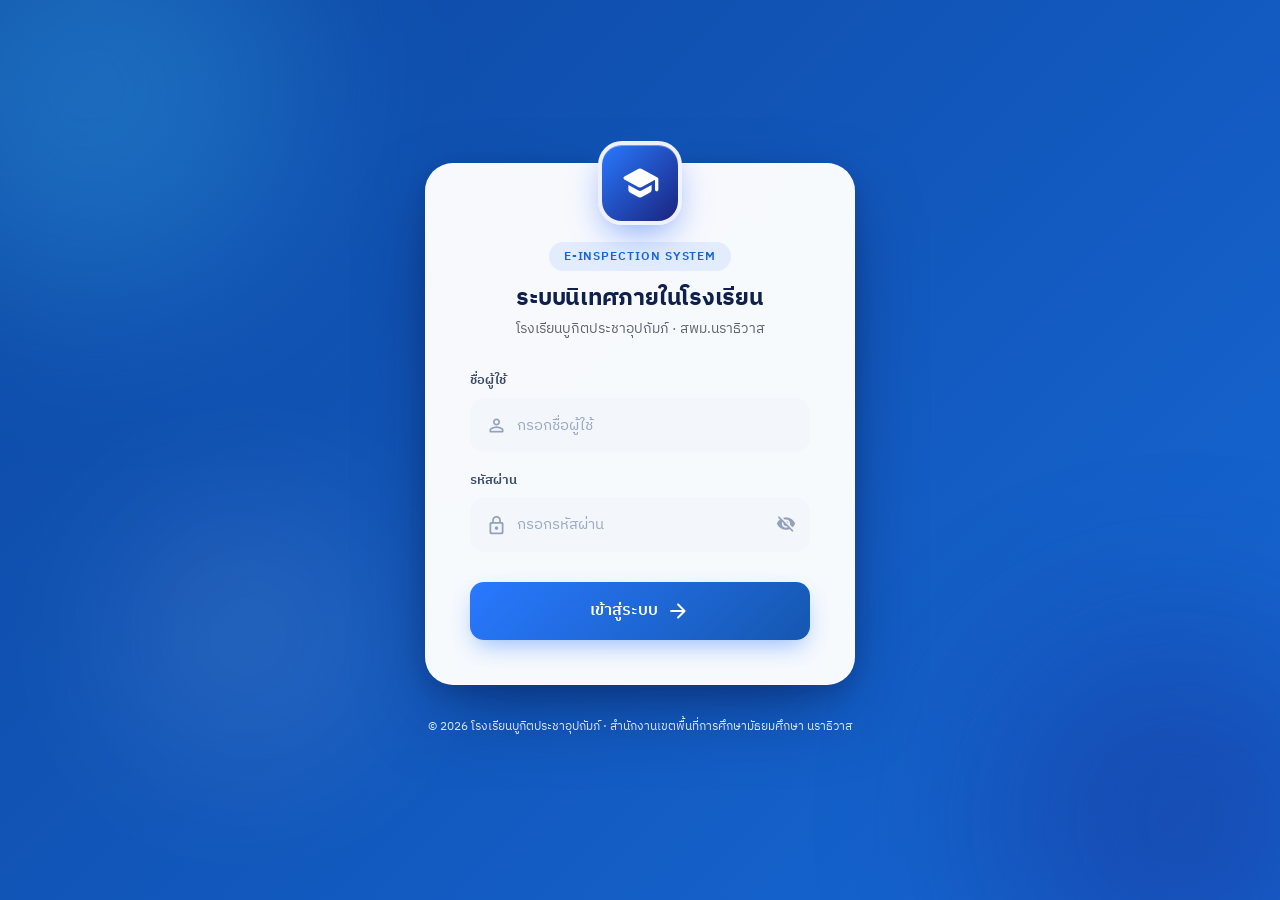
<file: index.html>
<!DOCTYPE html>
<html lang="th">
<head>
  <meta charset="UTF-8">
  <meta name="viewport" content="width=device-width, initial-scale=1.0">
  <title>ระบบนิเทศภายในโรงเรียนบูกิตประชาอุปถัมภ์</title>
  <link rel="stylesheet" href="css/style.css">
  <link href="https://fonts.googleapis.com/css2?family=IBM+Plex+Sans+Thai:wght@300;400;500;600;700&display=swap" rel="stylesheet">
  <link href="https://fonts.googleapis.com/icon?family=Material+Icons+Round" rel="stylesheet">
</head>
<body>

<div id="loginPage">
  <div class="login-bg-shape shape-1"></div>
  <div class="login-bg-shape shape-2"></div>
  <div class="login-bg-shape shape-3"></div>

  <div class="login-card">
    <div class="login-logo"><span class="material-icons-round">school</span></div>
    <span class="login-badge">e-Inspection System</span>
    <h1>ระบบนิเทศภายในโรงเรียน</h1>
    <p class="login-school">โรงเรียนบูกิตประชาอุปถัมภ์ · สพม.นราธิวาส</p>

    <form onsubmit="doLogin(event)">
      <label class="login-label" for="loginUsername">ชื่อผู้ใช้</label>
      <div class="login-field">
        <span class="material-icons-round">person_outline</span>
        <input type="text" id="loginUsername" placeholder="กรอกชื่อผู้ใช้" autocomplete="username" required>
      </div>

      <label class="login-label" for="loginPassword">รหัสผ่าน</label>
      <div class="login-field has-toggle">
        <span class="material-icons-round">lock_outline</span>
        <input type="password" id="loginPassword" placeholder="กรอกรหัสผ่าน" autocomplete="current-password" required>
        <button type="button" class="toggle-pass" onclick="togglePassword()" tabindex="-1" title="แสดง/ซ่อนรหัสผ่าน">
          <span class="material-icons-round" id="togglePassIcon">visibility_off</span>
        </button>
      </div>

      <button type="submit" class="btn-login-submit" id="loginSubmitBtn">
        <span>เข้าสู่ระบบ</span>
        <span class="material-icons-round">arrow_forward</span>
      </button>
      <p id="loginError" class="error-text" style="display:none;"></p>
    </form>
  </div>

  <p class="login-footer">© 2026 โรงเรียนบูกิตประชาอุปถัมภ์ · สำนักงานเขตพื้นที่การศึกษามัธยมศึกษา นราธิวาส</p>
</div>

<div id="app" style="display:none;">
  <nav id="sidebar">
    <div class="sidebar-header">
      <div class="school-logo">
        <span class="material-icons-round">school</span>
      </div>
      <h2>ระบบนิเทศฯ</h2>
      <p class="school-name">โรงเรียนบูกิตประชาอุปถัมภ์</p>
    </div>
    <ul class="nav-menu">
      <li class="nav-item active" data-page="dashboard">
        <span class="material-icons-round">dashboard</span><span>แดชบอร์ด</span>
      </li>
      <li class="nav-item" data-page="booking">
        <span class="material-icons-round">event_available</span><span>จองวันนิเทศ</span>
      </li>
      <li class="nav-item" data-page="files">
        <span class="material-icons-round">upload_file</span><span>ส่งไฟล์งาน</span>
      </li>
      <li class="nav-item" data-page="supervision">
        <span class="material-icons-round">rate_review</span><span>ประเมินผล</span>
      </li>
      <li class="nav-item admin-only" data-page="admin" style="display:none;">
        <span class="material-icons-round">admin_panel_settings</span><span>จัดการระบบ</span>
      </li>
    </ul>
    <div class="sidebar-footer">
      <div id="userBadge" class="user-badge" style="display:none;">
        <span class="material-icons-round">verified_user</span>
        <span id="userBadgeName">ผู้ใช้งาน</span>
        <button onclick="logout()" class="btn-logout" title="ออกจากระบบ"><span class="material-icons-round">logout</span></button>
      </div>
    </div>
  </nav>

  <main id="mainContent">
    <header id="topbar">
      <button id="menuToggle" onclick="toggleSidebar()">
        <span class="material-icons-round">menu</span>
      </button>
      <h1 id="pageTitle">แดชบอร์ด</h1>
      <div class="topbar-right">
        <span id="currentDate" class="date-display"></span>
      </div>
    </header>

    <div id="pageContent">

      <section id="page-dashboard" class="page active">
        <div class="stats-grid" id="statsGrid"></div>
        <div class="dashboard-grid">
          <div class="card calendar-card">
            <div class="card-header">
              <h3><span class="material-icons-round">calendar_month</span> ปฏิทินการนิเทศ</h3>
              <div class="calendar-nav">
                <button onclick="changeMonth(-1)" class="cal-nav-btn"><span class="material-icons-round">chevron_left</span></button>
                <span id="calendarMonth"></span>
                <button onclick="changeMonth(1)" class="cal-nav-btn"><span class="material-icons-round">chevron_right</span></button>
              </div>
            </div>
            <div class="card-body">
              <div id="calendarContainer"></div>
            </div>
          </div>
          <div class="card">
            <div class="card-header">
              <h3><span class="material-icons-round">history</span> การจองล่าสุด</h3>
            </div>
            <div class="card-body">
              <div id="recentBookingsTable"></div>
            </div>
          </div>
          <div class="card">
            <div class="card-header">
              <h3><span class="material-icons-round">description</span> สถานะส่งงานล่าสุด</h3>
            </div>
            <div class="card-body">
              <div id="recentFilesTable"></div>
            </div>
          </div>
          <div class="card dashboard-report-card">
            <div class="card-header">
              <h3><span class="material-icons-round">insights</span> รายงานสรุปผลการนิเทศ</h3>
            </div>
            <div class="card-body">
              <div class="report-summary-row" id="supSummaryRow"></div>
              <h4 class="report-subtitle">การกระจายระดับคุณภาพ</h4>
              <div id="qualityDistContainer"></div>
              <h4 class="report-subtitle">ผลการประเมินล่าสุด</h4>
              <div id="recentSupDashboardTable"></div>
            </div>
          </div>
        </div>
      </section>

      <section id="page-booking" class="page">
        <div class="page-header">
          <h2>จองวันนิเทศ</h2>
        </div>
        <div class="form-container">
          <form id="bookingForm" onsubmit="submitBooking(event)">
            <div class="form-grid">
              <div class="form-group">
                <label>วันที่นิเทศ <span class="required">*</span></label>
                <input type="date" id="bookDate" required min="">
              </div>
              <div class="form-group">
                <label>ช่วงเวลา <span class="required">*</span></label>
                <select id="bookTime" required>
                  <option value="">-- เลือกช่วงเวลา --</option>
                  <option value="เช้า (08:30-12:00)">เช้า (08:30-12:00)</option>
                  <option value="บ่าย (12:30-16:00)">บ่าย (12:30-16:00)</option>
                </select>
              </div>
              <div class="form-group">
                <label>คาบที่ <span class="required">*</span></label>
                <select id="bookPeriod" required>
                  <option value="">-- เลือกคาบ --</option>
                  <option value="1">คาบที่ 1 (08:30-09:10)</option>
                  <option value="2">คาบที่ 2 (09:10-09:50)</option>
                  <option value="3">คาบที่ 3 (10:00-10:40)</option>
                  <option value="4">คาบที่ 4 (10:40-11:20)</option>
                  <option value="5">คาบที่ 5 (11:20-12:00)</option>
                  <option value="6">คาบที่ 6 (12:30-13:10)</option>
                  <option value="7">คาบที่ 7 (13:10-13:50)</option>
                  <option value="8">คาบที่ 8 (13:50-14:30)</option>
                </select>
              </div>
              <div class="form-group">
                <label>ชื่อ-นามสกุล <span class="required">*</span></label>
                <input type="text" id="bookTeacher" placeholder="กรอกชื่อ-นามสกุล" required>
              </div>
              <div class="form-group">
                <label>กลุ่มสาระการเรียนรู้ <span class="required">*</span></label>
                <select id="bookDepartment" required>
                  <option value="">-- เลือกกลุ่มสาระ --</option>
                  <option value="ภาษาไทย">ภาษาไทย</option>
                  <option value="คณิตศาสตร์">คณิตศาสตร์</option>
                  <option value="วิทยาศาสตร์">วิทยาศาสตร์</option>
                  <option value="สังคมศึกษา">สังคมศึกษา</option>
                  <option value="สุขศึกษา">สุขศึกษา</option>
                  <option value="ศิลปะ">ศิลปะ</option>
                  <option value="การงานอาชีพ">การงานอาชีพ</option>
                  <option value="ภาษาต่างประเทศ">ภาษาต่างประเทศ</option>
                </select>
              </div>
              <div class="form-group">
                <label>ชื่อวิชา <span class="required">*</span></label>
                <input type="text" id="bookSubject" placeholder="กรอกชื่อวิชา" required>
              </div>
              <div class="form-group">
                <label>รหัสวิชา</label>
                <input type="text" id="bookSubjectCode" placeholder="กรอกรหัสวิชา">
              </div>
              <div class="form-group">
                <label>ระดับชั้น <span class="required">*</span></label>
                <select id="bookClassLevel" required>
                  <option value="">-- เลือกระดับชั้น --</option>
                  <option value="ป.1">ป.1</option>
                  <option value="ป.2">ป.2</option>
                  <option value="ป.3">ป.3</option>
                  <option value="ป.4">ป.4</option>
                  <option value="ป.5">ป.5</option>
                  <option value="ป.6">ป.6</option>
                  <option value="ม.1">ม.1</option>
                  <option value="ม.2">ม.2</option>
                  <option value="ม.3">ม.3</option>
                  <option value="ม.4">ม.4</option>
                  <option value="ม.5">ม.5</option>
                  <option value="ม.6">ม.6</option>
                </select>
              </div>
              <div class="form-group">
                <label>ห้องเรียน <span class="required">*</span></label>
                <input type="text" id="bookRoom" placeholder="เช่น ป.4/1" required>
              </div>
            </div>
            <div class="form-actions">
              <button type="submit" class="btn btn-primary">
                <span class="material-icons-round">event_available</span> จองวันนิเทศ
              </button>
              <button type="reset" class="btn btn-secondary">
                <span class="material-icons-round">refresh</span> ล้างข้อมูล
              </button>
            </div>
          </form>
        </div>

        <div class="card" style="margin-top:2rem;">
          <div class="card-header">
            <h3><span class="material-icons-round">list</span> รายการจองของฉัน</h3>
            <div class="filter-group">
              <select id="myBookingFilter" onchange="loadMyBookings()">
                <option value="">ทุกสถานะ</option>
                <option value="รอดำเนินการ">รอดำเนินการ</option>
                <option value="ยืนยันแล้ว">ยืนยันแล้ว</option>
                <option value="นิเทศแล้ว">นิเทศแล้ว</option>
                <option value="ปฏิเสธ">ปฏิเสธ</option>
              </select>
            </div>
          </div>
          <div class="card-body">
            <div id="myBookingsTable"></div>
          </div>
        </div>
      </section>

      <section id="page-files" class="page">
        <div class="page-header">
          <h2>ส่งไฟล์งาน</h2>
        </div>
        <div class="form-container">
          <form id="fileForm" onsubmit="submitFile(event)">
            <div class="form-grid">
              <div class="form-group">
                <label>ชื่อ-นามสกุล <span class="required">*</span></label>
                <input type="text" id="fileTeacher" placeholder="กรอกชื่อ-นามสกุล" required>
              </div>
              <div class="form-group">
                <label>ประเภทไฟล์ <span class="required">*</span></label>
                <select id="fileType" required onchange="updateFileHint()">
                  <option value="">-- เลือกประเภท --</option>
                  <option value="แผนการสอน">แผนการสอน (PDF/Word)</option>
                  <option value="สื่อการสอน">สื่อการสอน (รูปภาพ/PPT/PDF)</option>
                  <option value="ภาพกิจกรรม">ภาพกิจกรรม (รูปภาพ)</option>
                  <option value="คลิปวิดีโอ">คลิปวิดีโอ (ลิงก์ YouTube/Drive)</option>
                </select>
              </div>
              <div class="form-group" id="fileUploadGroup" style="display:none;">
                <label>อัพโหลดไฟล์ <span class="required">*</span></label>
                <input type="file" id="fileInput" accept=".pdf,.doc,.docx,.ppt,.pptx,.jpg,.jpeg,.png,.gif">
                <small id="fileHint" class="hint-text"></small>
              </div>
              <div class="form-group" id="fileLinkGroup" style="display:none;">
                <label>ลิงก์ไฟล์ <span class="required">*</span></label>
                <input type="url" id="fileLink" placeholder="https://youtube.com/... หรือ https://drive.google.com/...">
              </div>
              <div class="form-group full-width">
                <label>ชื่อไฟล์/รายละเอียด</label>
                <input type="text" id="fileName" placeholder="กรอกชื่อไฟล์หรือรายละเอียด">
              </div>
            </div>
            <div id="filePreview" class="file-preview" style="display:none;"></div>
            <div class="form-actions">
              <button type="submit" class="btn btn-primary">
                <span class="material-icons-round">upload_file</span> ส่งไฟล์งาน
              </button>
              <button type="reset" class="btn btn-secondary" onclick="resetFileForm()">
                <span class="material-icons-round">refresh</span> ล้างข้อมูล
              </button>
            </div>
          </form>
        </div>

        <div class="card" style="margin-top:2rem;">
          <div class="card-header">
            <h3><span class="material-icons-round">folder_open</span> ไฟล์งานของฉัน</h3>
            <div class="filter-group">
              <select id="myFileFilter" onchange="loadMyFiles()">
                <option value="">ทุกสถานะ</option>
                <option value="รอตรวจสอบ">รอตรวจสอบ</option>
                <option value="ผ่าน">ผ่าน</option>
                <option value="ปรับปรุง">ปรับปรุง</option>
              </select>
            </div>
          </div>
          <div class="card-body">
            <div id="myFilesTable"></div>
          </div>
        </div>
      </section>

      <section id="page-supervision" class="page">
        <div class="page-header">
          <h2>แบบบันทึกการนิเทศการสอน (e-Inspection)</h2>
        </div>

        <form id="supervisionForm" onsubmit="submitSupervision(event)">
          <div class="card form-section-card">
            <div class="card-header">
              <h3><span class="material-icons-round">info</span> 1. ข้อมูลการนิเทศ</h3>
            </div>
            <div class="card-body">
              <div class="form-grid">
                <div class="form-group">
                  <label>ประเภทการนิเทศ <span class="required">*</span></label>
                  <div class="radio-row">
                    <label class="radio-option">
                      <input type="radio" name="supType" value="ตามตาราง (Schedule)" checked>
                      ตามตาราง (Schedule)
                    </label>
                    <label class="radio-option">
                      <input type="radio" name="supType" value="ไม่ได้นัดหมาย (Impromptu)">
                      ไม่ได้นัดหมาย (Impromptu)
                    </label>
                  </div>
                </div>
                <div class="form-group">
                  <label>ชื่อผู้นิเทศ <span class="required">*</span></label>
                  <input type="text" id="supervisorName" placeholder="ระบุชื่อผู้นิเทศ" required>
                </div>
                <div class="form-group">
                  <label>ชื่อผู้รับการนิเทศ (ผู้สอน) <span class="required">*</span></label>
                  <input type="text" id="supTeacher" placeholder="ระบุชื่อครูผู้สอน" required>
                </div>
                <div class="form-group">
                  <label>กลุ่มสาระการเรียนรู้ <span class="required">*</span></label>
                  <select id="supDepartment" required>
                    <option value="">-- เลือกกลุ่มสาระฯ --</option>
                    <option value="คณิตศาสตร์">คณิตศาสตร์</option>
                    <option value="วิทยาศาสตร์และเทคโนโลยี">วิทยาศาสตร์และเทคโนโลยี</option>
                    <option value="ภาษาไทย">ภาษาไทย</option>
                    <option value="สังคมศึกษาฯ">สังคมศึกษาฯ</option>
                    <option value="ภาษาต่างประเทศ">ภาษาต่างประเทศ</option>
                    <option value="สุขศึกษาและพลศึกษา">สุขศึกษาและพลศึกษา</option>
                    <option value="ศิลปะ">ศิลปะ</option>
                    <option value="การงานอาชีพ">การงานอาชีพ</option>
                  </select>
                </div>
                <div class="form-group">
                  <label>ระดับชั้น / คาบที่ <span class="required">*</span></label>
                  <div class="inline-fields">
                    <input type="text" id="supGradeLevel" placeholder="เช่น ม.4/1" required>
                    <input type="number" id="supPeriod" min="1" max="10" placeholder="คาบที่" required>
                  </div>
                </div>
                <div class="form-group">
                  <label>วันที่สอน <span class="required">*</span></label>
                  <input type="date" id="supDate" required>
                </div>
                <div class="form-group full-width">
                  <label>เรื่องที่สอน <span class="required">*</span></label>
                  <input type="text" id="supTopic" placeholder="ระบุเรื่องที่ใช้จัดการเรียนการสอน" required>
                </div>
              </div>
            </div>
          </div>

          <div class="card form-section-card">
            <div class="card-header">
              <h3><span class="material-icons-round">psychology</span> 2. เทคนิคการสอนที่ใช้ (เลือกได้มากกว่า 1)</h3>
            </div>
            <div class="card-body tech-body">
              <div class="tech-grid" id="techniquesContainer"></div>
              <input type="text" id="otherTechnique" placeholder="เทคนิคอื่นๆ (โปรดระบุ)">
            </div>
          </div>

          <div class="card form-section-card">
            <div class="card-header eval-header">
              <h3><span class="material-icons-round">fact_check</span> 3. รายการประเมิน</h3>
              <span class="eval-legend">0=ไม่ปฏิบัติ | 1=ควรปรับปรุง | 2=พอใช้ | 3=ดี | 4=ดีมาก</span>
            </div>
            <div class="card-body">
              <div class="table-wrapper">
                <table class="eval-table">
                  <thead>
                    <tr>
                      <th style="width:55%;">รายการประเมิน</th>
                      <th>0</th><th>1</th><th>2</th><th>3</th><th>4</th>
                    </tr>
                  </thead>
                  <tbody id="evaluationBody"></tbody>
                </table>
              </div>
            </div>
          </div>

          <div class="card form-section-card">
            <div class="card-header">
              <h3><span class="material-icons-round">edit_note</span> 4. สรุปผลและข้อเสนอแนะ</h3>
            </div>
            <div class="card-body">
              <div class="form-group">
                <label>จุดเด่น / คำชมเชย</label>
                <textarea id="supStrengths" rows="2" placeholder="บันทึกจุดเด่นของการจัดการเรียนรู้..."></textarea>
              </div>
              <div class="form-group">
                <label>จุดที่ควรพัฒนา</label>
                <textarea id="supImprovements" rows="2" placeholder="บันทึกจุดที่ต้องพัฒนา..."></textarea>
              </div>
              <div class="form-group">
                <label>ข้อเสนอแนะอื่นๆ</label>
                <textarea id="supSuggestions" rows="2" placeholder="ข้อเสนอแนะเพิ่มเติม..."></textarea>
              </div>
              <div class="form-group">
                <label>อัปโหลดภาพกิจกรรม / แผนการสอน (PDF/JPG)</label>
                <input type="file" id="evidenceFile" accept=".pdf,.jpg,.jpeg,.png">
                <small class="field-hint">ขนาดไม่เกิน 50 MB — ไฟล์จะถูกเก็บใน Google Drive ของโรงเรียน</small>
              </div>
            </div>
          </div>

          <div class="score-bar">
            <div class="score-stats">
              <div class="score-box">
                <div class="score-lbl">คะแนนรวม</div>
                <div class="score-val"><span id="displayScore">0</span><small>/100</small></div>
              </div>
              <div class="score-box">
                <div class="score-lbl">คิดเป็นร้อยละ</div>
                <div class="score-val accent"><span id="displayPercent">0.0</span>%</div>
              </div>
              <div class="score-box">
                <div class="score-lbl">ระดับคุณภาพ</div>
                <div class="score-level" id="displayLevel">-</div>
              </div>
            </div>
            <button type="submit" class="btn btn-score" id="submitSupBtn">
              <span class="material-icons-round">save</span> บันทึกผลการนิเทศ
            </button>
          </div>
        </form>

        <div class="card" style="margin-top:2rem;">
          <div class="card-header">
            <h3><span class="material-icons-round">assessment</span> ผลการประเมินล่าสุด</h3>
          </div>
          <div class="card-body">
            <div id="recentSupervisionsTable"></div>
          </div>
        </div>
      </section>

      <section id="page-admin" class="page">
        <div class="page-header">
          <h2>จัดการระบบ</h2>
        </div>
        <div class="admin-tabs">
          <button class="tab-btn active" onclick="switchAdminTab('adminBooking')">
            <span class="material-icons-round">event</span> จัดการการจอง
          </button>
          <button class="tab-btn" onclick="switchAdminTab('adminFiles')">
            <span class="material-icons-round">folder</span> ตรวจผลงาน
          </button>
          <button class="tab-btn" onclick="switchAdminTab('adminReports')">
            <span class="material-icons-round">summarize</span> รายงาน
          </button>
          <button class="tab-btn" onclick="switchAdminTab('adminUsers')">
            <span class="material-icons-round">manage_accounts</span> จัดการผู้ใช้
          </button>
        </div>

        <div id="adminBooking" class="admin-tab active">
          <div class="card">
            <div class="card-header">
              <h3>รายการจองทั้งหมด</h3>
              <div class="filter-group">
                <select id="adminBookingStatus" onchange="loadAdminBookings()">
                  <option value="">ทุกสถานะ</option>
                  <option value="รอดำเนินการ">รอดำเนินการ</option>
                  <option value="ยืนยันแล้ว">ยืนยันแล้ว</option>
                  <option value="นิเทศแล้ว">นิเทศแล้ว</option>
                  <option value="ปฏิเสธ">ปฏิเสธ</option>
                </select>
                <select id="adminBookingDept" onchange="loadAdminBookings()">
                  <option value="">ทุกกลุ่มสาระ</option>
                  <option value="ภาษาไทย">ภาษาไทย</option>
                  <option value="คณิตศาสตร์">คณิตศาสตร์</option>
                  <option value="วิทยาศาสตร์">วิทยาศาสตร์</option>
                  <option value="สังคมศึกษา">สังคมศึกษา</option>
                  <option value="สุขศึกษา">สุขศึกษา</option>
                  <option value="ศิลปะ">ศิลปะ</option>
                  <option value="การงานอาชีพ">การงานอาชีพ</option>
                  <option value="ภาษาต่างประเทศ">ภาษาต่างประเทศ</option>
                </select>
              </div>
            </div>
            <div class="card-body">
              <div id="adminBookingsTable"></div>
            </div>
          </div>
        </div>

        <div id="adminFiles" class="admin-tab">
          <div class="card">
            <div class="card-header">
              <h3>ไฟล์งานทั้งหมด</h3>
              <div class="filter-group">
                <select id="adminFileStatus" onchange="loadAdminFiles()">
                  <option value="">ทุกสถานะ</option>
                  <option value="รอตรวจสอบ">รอตรวจสอบ</option>
                  <option value="ผ่าน">ผ่าน</option>
                  <option value="ปรับปรุง">ปรับปรุง</option>
                </select>
              </div>
            </div>
            <div class="card-body">
              <div id="adminFilesTable"></div>
            </div>
          </div>
        </div>

        <div id="adminReports" class="admin-tab">
          <div class="report-controls">
            <div class="form-grid">
              <div class="form-group">
                <label>ประเภทรายงาน</label>
                <select id="reportType" onchange="updateReportFields()">
                  <option value="individual">รายงานรายบุคคล</option>
                  <option value="department">รายงานกลุ่มสาระ</option>
                  <option value="summary">รายงานสรุป</option>
                </select>
              </div>
              <div class="form-group" id="reportTeacherGroup">
                <label>เลือกครู</label>
                <select id="reportTeacher"><option value="">-- ทั้งหมด --</option></select>
              </div>
              <div class="form-group" id="reportDeptGroup" style="display:none;">
                <label>เลือกกลุ่มสาระ</label>
                <select id="reportDept"><option value="">-- ทั้งหมด --</option></select>
              </div>
            </div>
            <div class="form-actions">
              <button onclick="generateReport()" class="btn btn-primary">
                <span class="material-icons-round">analytics</span> สร้างรายงาน
              </button>
              <button onclick="printReport()" class="btn btn-secondary">
                <span class="material-icons-round">print</span> พิมพ์รายงาน
              </button>
            </div>
          </div>
          <div class="card" style="margin-top:1rem;">
            <div class="card-header">
              <h3>ผลรายงาน</h3>
            </div>
            <div class="card-body" id="reportOutput">
              <p class="empty-state">เลือกประเภทรายงานแล้วกด "สร้างรายงาน"</p>
            </div>
          </div>
        </div>

        <div id="adminUsers" class="admin-tab">
          <div class="card">
            <div class="card-header">
              <h3>จัดการผู้ใช้งาน</h3>
              <button class="btn btn-primary btn-sm" onclick="showAddUserModal()">
                <span class="material-icons-round">person_add</span> เพิ่มผู้ใช้
              </button>
            </div>
            <div class="card-body">
              <div id="adminUsersTable"></div>
            </div>
          </div>
        </div>

      </section>
    </div>
  </main>
</div>

<div id="userModal" class="modal" style="display:none;">
  <div class="modal-content">
    <div class="modal-header">
      <h3 id="userModalTitle"><span class="material-icons-round">person_add</span> เพิ่มผู้ใช้</h3>
      <button class="modal-close" onclick="closeModal('userModal')">&times;</button>
    </div>
    <div class="modal-body">
      <input type="hidden" id="editUserRow">
      <div class="form-group">
        <label>ชื่อผู้ใช้ (Username) <span class="required">*</span></label>
        <input type="text" id="userUsername" placeholder="กรอกชื่อผู้ใช้" required>
      </div>
      <div class="form-group">
        <label>รหัสผ่าน <span class="required">*</span></label>
        <input type="text" id="userPassword" placeholder="กรอกรหัสผ่าน">
        <small class="hint-text" id="passwordHint"></small>
      </div>
      <div class="form-group">
        <label>ชื่อที่แสดง <span class="required">*</span></label>
        <input type="text" id="userDisplayName" placeholder="กรอกชื่อ-นามสกุล" required>
      </div>
      <div class="form-group">
        <label>สิทธิ์ผู้ใช้ <span class="required">*</span></label>
        <select id="userRole">
          <option value="teacher">ครูผู้สอน</option>
          <option value="supervisor">หัวหน้ากลุ่มสาระ</option>
          <option value="admin">ผู้ดูแลระบบ</option>
        </select>
      </div>
      <div class="form-group">
        <label>กลุ่มสาระ</label>
        <select id="userDepartment">
          <option value="">-- ไม่ระบุ --</option>
          <option value="ภาษาไทย">ภาษาไทย</option>
          <option value="คณิตศาสตร์">คณิตศาสตร์</option>
          <option value="วิทยาศาสตร์">วิทยาศาสตร์</option>
          <option value="สังคมศึกษา">สังคมศึกษา</option>
          <option value="สุขศึกษา">สุขศึกษา</option>
          <option value="ศิลปะ">ศิลปะ</option>
          <option value="การงานอาชีพ">การงานอาชีพ</option>
          <option value="ภาษาต่างประเทศ">ภาษาต่างประเทศ</option>
        </select>
      </div>
      <button onclick="saveUser()" class="btn btn-primary btn-full">
        <span class="material-icons-round">save</span> บันทึก
      </button>
    </div>
  </div>
</div>

<div id="bookingDetailModal" class="modal" style="display:none;">
  <div class="modal-content modal-lg">
    <div class="modal-header">
      <h3><span class="material-icons-round">event</span> รายละเอียดการจอง</h3>
      <button class="modal-close" onclick="closeModal('bookingDetailModal')">&times;</button>
    </div>
    <div class="modal-body" id="bookingDetailBody"></div>
  </div>
</div>

<div id="supervisionDetailModal" class="modal" style="display:none;">
  <div class="modal-content modal-lg">
    <div class="modal-header">
      <h3><span class="material-icons-round">rate_review</span> รายละเอียดการประเมิน</h3>
      <button class="modal-close" onclick="closeModal('supervisionDetailModal')">&times;</button>
    </div>
    <div class="modal-body" id="supervisionDetailBody"></div>
  </div>
</div>

<div id="toast" class="toast"></div>
<div id="loadingOverlay" class="loading-overlay" style="display:none;">
  <div class="spinner"></div>
</div>

<script src="js/app.js"></script>
</body>
</html>
</file>
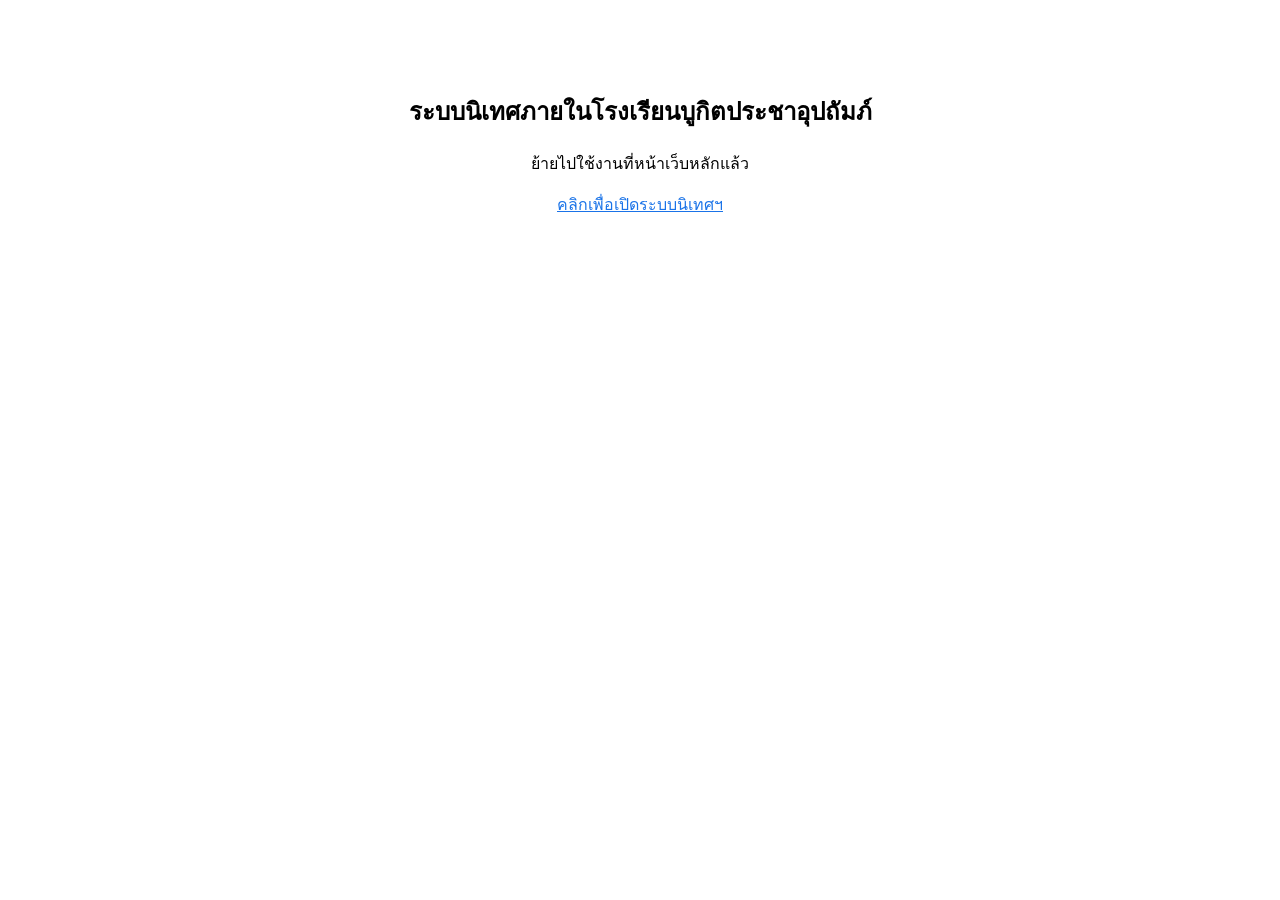
<file: gas/index.html>
<!DOCTYPE html>
<html lang="th">
<head>
  <meta charset="UTF-8">
  <meta name="viewport" content="width=device-width, initial-scale=1.0">
  <title>ระบบนิเทศภายในโรงเรียนบูกิตประชาอุปถัมภ์</title>
</head>
<body style="font-family:sans-serif;text-align:center;padding:4rem;">
  <h2>ระบบนิเทศภายในโรงเรียนบูกิตประชาอุปถัมภ์</h2>
  <p>ย้ายไปใช้งานที่หน้าเว็บหลักแล้ว</p>
  <p><a href="https://bukitprachaupatham-sudo.github.io/nited/" target="_blank" style="color:#1a73e8;">คลิกเพื่อเปิดระบบนิเทศฯ</a></p>
</body>
</html>
</file>
<file: css/style.css>
:root {
  --primary: #1a73e8;
  --primary-dark: #1557b0;
  --primary-light: #e8f0fe;
  --success: #0d904f;
  --success-light: #e6f4ea;
  --warning: #e37400;
  --warning-light: #fef7e0;
  --danger: #d93025;
  --danger-light: #fce8e6;
  --info: #1a73e8;
  --bg: #f0f2f5;
  --surface: #ffffff;
  --text: #202124;
  --text-secondary: #5f6368;
  --text-light: #80868b;
  --border: #dadce0;
  --shadow: 0 1px 3px rgba(0,0,0,0.12), 0 1px 2px rgba(0,0,0,0.08);
  --shadow-md: 0 4px 6px rgba(0,0,0,0.1), 0 2px 4px rgba(0,0,0,0.06);
  --shadow-lg: 0 10px 15px rgba(0,0,0,0.1), 0 4px 6px rgba(0,0,0,0.05);
  --radius: 12px;
  --radius-sm: 8px;
  --sidebar-width: 260px;
  --topbar-height: 60px;
}

* { margin: 0; padding: 0; box-sizing: border-box; }

body {
  font-family: 'IBM Plex Sans Thai', sans-serif;
  background: var(--bg);
  color: var(--text);
  line-height: 1.6;
  overflow-x: hidden;
}

#app {
  display: flex;
  min-height: 100vh;
}

#sidebar {
  width: var(--sidebar-width);
  background: linear-gradient(180deg, #1a237e 0%, #0d47a1 100%);
  color: white;
  position: fixed;
  top: 0;
  left: 0;
  height: 100vh;
  z-index: 100;
  display: flex;
  flex-direction: column;
  transition: transform 0.3s ease;
  box-shadow: 2px 0 8px rgba(0,0,0,0.15);
}

.sidebar-header {
  padding: 1.5rem;
  text-align: center;
  border-bottom: 1px solid rgba(255,255,255,0.1);
}

.school-logo {
  width: 60px;
  height: 60px;
  background: rgba(255,255,255,0.15);
  border-radius: 50%;
  display: flex;
  align-items: center;
  justify-content: center;
  margin: 0 auto 0.75rem;
  border: 2px solid rgba(255,255,255,0.3);
}

.school-logo .material-icons-round { font-size: 32px; }

.sidebar-header h2 { font-size: 1.1rem; font-weight: 600; margin-bottom: 0.25rem; }
.school-name { font-size: 0.75rem; opacity: 0.8; }

.nav-menu {
  list-style: none;
  padding: 0.75rem 0;
  flex: 1;
  overflow-y: auto;
}

.nav-item {
  display: flex;
  align-items: center;
  padding: 0.75rem 1.25rem;
  cursor: pointer;
  transition: all 0.2s;
  gap: 0.75rem;
  border-left: 3px solid transparent;
  margin: 2px 8px;
  border-radius: 0 var(--radius-sm) var(--radius-sm) 0;
}

.nav-item:hover {
  background: rgba(255,255,255,0.1);
}

.nav-item.active {
  background: rgba(255,255,255,0.15);
  border-left-color: #64b5f6;
  font-weight: 500;
}

.nav-item .material-icons-round { font-size: 22px; }

.sidebar-footer {
  padding: 1rem;
  border-top: 1px solid rgba(255,255,255,0.1);
}

.btn-login {
  width: 100%;
  padding: 0.6rem;
  background: rgba(255,255,255,0.1);
  color: white;
  border: 1px solid rgba(255,255,255,0.3);
  border-radius: var(--radius-sm);
  cursor: pointer;
  font-family: inherit;
  font-size: 0.85rem;
  display: flex;
  align-items: center;
  justify-content: center;
  gap: 0.5rem;
  transition: all 0.2s;
}

.btn-login:hover { background: rgba(255,255,255,0.2); }

.user-badge {
  display: flex;
  align-items: center;
  gap: 0.5rem;
  padding: 0.5rem 0.75rem;
  background: rgba(76, 175, 80, 0.2);
  border-radius: var(--radius-sm);
  font-size: 0.85rem;
  border: 1px solid rgba(76, 175, 80, 0.4);
}

.btn-logout {
  margin-left: auto;
  background: rgba(255,255,255,0.2);
  color: white;
  border: none;
  border-radius: 50%;
  width: 22px;
  height: 22px;
  cursor: pointer;
  font-weight: bold;
}

#mainContent {
  flex: 1;
  margin-left: var(--sidebar-width);
  min-height: 100vh;
  display: flex;
  flex-direction: column;
}

#topbar {
  height: var(--topbar-height);
  background: var(--surface);
  border-bottom: 1px solid var(--border);
  display: flex;
  align-items: center;
  padding: 0 1.5rem;
  gap: 1rem;
  position: sticky;
  top: 0;
  z-index: 50;
  box-shadow: 0 1px 3px rgba(0,0,0,0.05);
}

#menuToggle {
  display: none;
  background: none;
  border: none;
  cursor: pointer;
  padding: 0.25rem;
  border-radius: 50%;
  color: var(--text-secondary);
}

#menuToggle:hover { background: var(--bg); }

#pageTitle { font-size: 1.25rem; font-weight: 600; flex: 1; }

.topbar-right { display: flex; align-items: center; gap: 1rem; }
.date-display { color: var(--text-secondary); font-size: 0.9rem; }

#pageContent { flex: 1; padding: 1.5rem; }

.page { display: none; animation: fadeIn 0.3s ease; }
.page.active { display: block; }

@keyframes fadeIn {
  from { opacity: 0; transform: translateY(10px); }
  to { opacity: 1; transform: translateY(0); }
}

.stats-grid {
  display: grid;
  grid-template-columns: repeat(auto-fit, minmax(220px, 1fr));
  gap: 1rem;
  margin-bottom: 1.5rem;
}

.stat-card {
  background: var(--surface);
  border-radius: var(--radius);
  padding: 1.25rem;
  box-shadow: var(--shadow);
  display: flex;
  align-items: center;
  gap: 1rem;
  transition: transform 0.2s, box-shadow 0.2s;
}

.stat-card:hover {
  transform: translateY(-2px);
  box-shadow: var(--shadow-md);
}

.stat-icon {
  width: 50px;
  height: 50px;
  border-radius: var(--radius-sm);
  display: flex;
  align-items: center;
  justify-content: center;
}

.stat-icon .material-icons-round { font-size: 26px; color: white; }

.stat-icon.blue { background: linear-gradient(135deg, #1a73e8, #4285f4); }
.stat-icon.green { background: linear-gradient(135deg, #0d904f, #34a853); }
.stat-icon.orange { background: linear-gradient(135deg, #e37400, #fbbc04); }
.stat-icon.red { background: linear-gradient(135deg, #d93025, #ea4335); }
.stat-icon.purple { background: linear-gradient(135deg, #7b1fa2, #ab47bc); }
.stat-icon.teal { background: linear-gradient(135deg, #00796b, #26a69a); }

.stat-info h3 { font-size: 1.5rem; font-weight: 700; line-height: 1.2; }
.stat-info p { font-size: 0.8rem; color: var(--text-secondary); }

.dashboard-grid {
  display: grid;
  grid-template-columns: 1fr 1fr;
  gap: 1.5rem;
}

.dashboard-grid .calendar-card {
  grid-column: 1 / -1;
}

.card {
  background: var(--surface);
  border-radius: var(--radius);
  box-shadow: var(--shadow);
  overflow: hidden;
}

.card-header {
  padding: 1rem 1.25rem;
  border-bottom: 1px solid var(--border);
  display: flex;
  align-items: center;
  justify-content: space-between;
  flex-wrap: wrap;
  gap: 0.5rem;
}

.card-header h3 {
  font-size: 1rem;
  font-weight: 600;
  display: flex;
  align-items: center;
  gap: 0.5rem;
}

.card-header h3 .material-icons-round {
  color: var(--primary);
  font-size: 20px;
}

.card-body { padding: 1.25rem; }

.page-header {
  margin-bottom: 1.5rem;
}

.page-header h2 {
  font-size: 1.5rem;
  font-weight: 700;
  display: flex;
  align-items: center;
  gap: 0.5rem;
}

.form-container {
  background: var(--surface);
  border-radius: var(--radius);
  padding: 1.5rem;
  box-shadow: var(--shadow);
}

.form-grid {
  display: grid;
  grid-template-columns: repeat(auto-fit, minmax(280px, 1fr));
  gap: 1rem;
}

.form-group {
  display: flex;
  flex-direction: column;
  gap: 0.4rem;
}

.form-group.full-width { grid-column: 1 / -1; }

.form-group label {
  font-size: 0.85rem;
  font-weight: 500;
  color: var(--text-secondary);
}

.required { color: var(--danger); }

.form-group input,
.form-group select,
.form-group textarea {
  padding: 0.65rem 0.85rem;
  border: 1.5px solid var(--border);
  border-radius: var(--radius-sm);
  font-family: inherit;
  font-size: 0.9rem;
  transition: border-color 0.2s, box-shadow 0.2s;
  background: var(--surface);
}

.form-group input:focus,
.form-group select:focus,
.form-group textarea:focus {
  outline: none;
  border-color: var(--primary);
  box-shadow: 0 0 0 3px var(--primary-light);
}

.form-group textarea { resize: vertical; min-height: 80px; }

.form-actions {
  display: flex;
  gap: 0.75rem;
  margin-top: 1.25rem;
  flex-wrap: wrap;
}

.btn {
  display: inline-flex;
  align-items: center;
  gap: 0.5rem;
  padding: 0.65rem 1.25rem;
  border: none;
  border-radius: var(--radius-sm);
  font-family: inherit;
  font-size: 0.9rem;
  font-weight: 500;
  cursor: pointer;
  transition: all 0.2s;
}

.btn .material-icons-round { font-size: 18px; }

.btn-primary {
  background: var(--primary);
  color: white;
}
.btn-primary:hover { background: var(--primary-dark); box-shadow: var(--shadow-md); }

.btn-secondary {
  background: var(--bg);
  color: var(--text-secondary);
  border: 1px solid var(--border);
}
.btn-secondary:hover { background: #e8eaed; }

.btn-success { background: var(--success); color: white; }
.btn-success:hover { background: #0b7a43; }

.btn-danger { background: var(--danger); color: white; }
.btn-danger:hover { background: #b71c1c; }

.btn-warning { background: var(--warning); color: white; }
.btn-warning:hover { background: #c25e00; }

.btn-sm {
  padding: 0.35rem 0.75rem;
  font-size: 0.8rem;
}

.btn-sm .material-icons-round { font-size: 16px; }

.btn-full { width: 100%; justify-content: center; }

.table-wrapper {
  overflow-x: auto;
  max-height: 500px;
  overflow-y: auto;
}

table {
  width: 100%;
  border-collapse: collapse;
  font-size: 0.85rem;
}

thead th {
  background: var(--bg);
  padding: 0.75rem 0.6rem;
  text-align: left;
  font-weight: 600;
  color: var(--text-secondary);
  border-bottom: 2px solid var(--border);
  position: sticky;
  top: 0;
  white-space: nowrap;
  z-index: 1;
}

tbody td {
  padding: 0.65rem 0.6rem;
  border-bottom: 1px solid var(--border);
  vertical-align: middle;
}

tbody tr:hover { background: #f8f9fa; }

.badge {
  display: inline-block;
  padding: 0.2rem 0.6rem;
  border-radius: 20px;
  font-size: 0.75rem;
  font-weight: 500;
  white-space: nowrap;
}

.badge-pending { background: var(--warning-light); color: var(--warning); }
.badge-confirmed { background: var(--primary-light); color: var(--primary); }
.badge-completed { background: var(--success-light); color: var(--success); }
.badge-rejected { background: var(--danger-light); color: var(--danger); }
.badge-review { background: #fff3e0; color: #e65100; }
.badge-approved { background: var(--success-light); color: var(--success); }
.badge-revision { background: var(--warning-light); color: var(--warning); }
.badge-excellent { background: #e8f5e9; color: #2e7d32; }
.badge-good { background: var(--primary-light); color: var(--primary); }
.badge-fair { background: var(--warning-light); color: var(--warning); }
.badge-improve { background: var(--danger-light); color: var(--danger); }

.empty-state {
  text-align: center;
  padding: 2rem;
  color: var(--text-light);
  font-style: italic;
}

.empty-state .material-icons-round {
  font-size: 48px;
  display: block;
  margin: 0 auto 0.5rem;
  opacity: 0.4;
}

.filter-group {
  display: flex;
  gap: 0.5rem;
  flex-wrap: wrap;
}

.filter-group select {
  padding: 0.4rem 0.75rem;
  border: 1px solid var(--border);
  border-radius: var(--radius-sm);
  font-family: inherit;
  font-size: 0.8rem;
  background: var(--surface);
}

.calendar-nav {
  display: flex;
  align-items: center;
  gap: 0.5rem;
}

.cal-nav-btn {
  background: none;
  border: 1px solid var(--border);
  border-radius: 50%;
  width: 30px;
  height: 30px;
  display: flex;
  align-items: center;
  justify-content: center;
  cursor: pointer;
  transition: background 0.2s;
}

.cal-nav-btn:hover { background: var(--bg); }
.cal-nav-btn .material-icons-round { font-size: 20px; }

#calendarContainer {
  min-height: 320px;
}

.cal-grid {
  display: grid;
  grid-template-columns: repeat(7, 1fr);
  gap: 2px;
}

.cal-header-cell {
  text-align: center;
  padding: 0.5rem;
  font-weight: 600;
  font-size: 0.8rem;
  color: var(--text-secondary);
}

.cal-cell {
  aspect-ratio: 1;
  border-radius: var(--radius-sm);
  display: flex;
  flex-direction: column;
  align-items: center;
  justify-content: center;
  font-size: 0.85rem;
  padding: 2px;
  position: relative;
  transition: background 0.2s;
  cursor: default;
  min-height: 40px;
}

.cal-cell.empty { background: transparent; }
.cal-cell.today { border: 2px solid var(--primary); font-weight: 700; }
.cal-cell.has-booking { background: var(--primary-light); cursor: pointer; }
.cal-cell.has-booking:hover { background: #d2e3fc; }

.cal-dots {
  display: flex;
  gap: 2px;
  margin-top: 2px;
  flex-wrap: wrap;
  justify-content: center;
}

.cal-dot {
  width: 5px;
  height: 5px;
  border-radius: 50%;
}

.cal-dot.pending { background: var(--warning); }
.cal-dot.confirmed { background: var(--primary); }
.cal-dot.completed { background: var(--success); }
.cal-dot.rejected { background: var(--danger); }

.modal {
  position: fixed;
  top: 0;
  left: 0;
  width: 100%;
  height: 100%;
  background: rgba(0,0,0,0.5);
  z-index: 200;
  display: flex;
  align-items: center;
  justify-content: center;
  padding: 1rem;
  animation: fadeIn 0.2s;
}

.modal-content {
  background: var(--surface);
  border-radius: var(--radius);
  width: 100%;
  max-width: 450px;
  box-shadow: var(--shadow-lg);
  max-height: 90vh;
  overflow-y: auto;
}

.modal-lg { max-width: 700px; }

.modal-header {
  padding: 1rem 1.25rem;
  border-bottom: 1px solid var(--border);
  display: flex;
  align-items: center;
  justify-content: space-between;
}

.modal-header h3 {
  font-size: 1.1rem;
  display: flex;
  align-items: center;
  gap: 0.5rem;
}

.modal-close {
  background: none;
  border: none;
  font-size: 1.5rem;
  cursor: pointer;
  color: var(--text-secondary);
  width: 32px;
  height: 32px;
  border-radius: 50%;
  display: flex;
  align-items: center;
  justify-content: center;
}

.modal-close:hover { background: var(--bg); }

.modal-body { padding: 1.25rem; }

.error-text { color: var(--danger); font-size: 0.85rem; margin-top: 0.75rem; text-align: center; }
.success-text { color: var(--success); font-size: 0.85rem; margin-top: 0.75rem; text-align: center; }

.hint-text { color: var(--text-light); font-size: 0.75rem; margin-top: 0.25rem; }

.file-preview {
  background: var(--bg);
  border: 2px dashed var(--border);
  border-radius: var(--radius-sm);
  padding: 1rem;
  margin-top: 0.5rem;
  text-align: center;
}

.admin-tabs {
  display: flex;
  gap: 0.5rem;
  margin-bottom: 1.5rem;
  flex-wrap: wrap;
}

.tab-btn {
  display: flex;
  align-items: center;
  gap: 0.5rem;
  padding: 0.65rem 1.25rem;
  background: var(--surface);
  border: 1px solid var(--border);
  border-radius: var(--radius-sm);
  font-family: inherit;
  font-size: 0.9rem;
  cursor: pointer;
  transition: all 0.2s;
}

.tab-btn.active {
  background: var(--primary);
  color: white;
  border-color: var(--primary);
}

.tab-btn:hover:not(.active) {
  background: var(--bg);
}

.admin-tab { display: none; }
.admin-tab.active { display: block; }

.report-controls {
  background: var(--surface);
  border-radius: var(--radius);
  padding: 1.25rem;
  box-shadow: var(--shadow);
}

.toast {
  position: fixed;
  bottom: 2rem;
  right: 2rem;
  padding: 0.85rem 1.5rem;
  border-radius: var(--radius-sm);
  color: white;
  font-size: 0.9rem;
  z-index: 300;
  transform: translateY(100px);
  opacity: 0;
  transition: all 0.3s;
  box-shadow: var(--shadow-lg);
  max-width: 400px;
}

.toast.show {
  transform: translateY(0);
  opacity: 1;
}

.toast.success { background: var(--success); }
.toast.error { background: var(--danger); }
.toast.info { background: var(--primary); }
.toast.warning { background: var(--warning); }

.loading-overlay {
  position: fixed;
  top: 0;
  left: 0;
  width: 100%;
  height: 100%;
  background: rgba(255,255,255,0.7);
  z-index: 250;
  display: flex;
  align-items: center;
  justify-content: center;
}

.spinner {
  width: 40px;
  height: 40px;
  border: 4px solid var(--border);
  border-top-color: var(--primary);
  border-radius: 50%;
  animation: spin 0.8s linear infinite;
}

@keyframes spin {
  to { transform: rotate(360deg); }
}

.detail-grid {
  display: grid;
  grid-template-columns: 1fr 1fr;
  gap: 0.75rem;
}

.detail-item {
  padding: 0.6rem;
  background: var(--bg);
  border-radius: var(--radius-sm);
}

.detail-item .label {
  font-size: 0.75rem;
  color: var(--text-light);
  margin-bottom: 0.2rem;
}

.detail-item .value {
  font-size: 0.9rem;
  font-weight: 500;
}

.detail-item.full { grid-column: 1 / -1; }

.action-buttons {
  display: flex;
  gap: 0.35rem;
  flex-wrap: wrap;
}

.report-section {
  margin-bottom: 1.5rem;
  padding-bottom: 1rem;
  border-bottom: 1px solid var(--border);
}

.report-section:last-child { border-bottom: none; }

.report-section h4 {
  font-size: 1rem;
  margin-bottom: 0.75rem;
  color: var(--primary);
}

.report-item {
  display: flex;
  justify-content: space-between;
  padding: 0.4rem 0;
  font-size: 0.9rem;
}

.report-item .label { color: var(--text-secondary); }
.report-item .value { font-weight: 600; }

@media (max-width: 768px) {
  #sidebar {
    transform: translateX(-100%);
  }
  #sidebar.open { transform: translateX(0); }
  #mainContent { margin-left: 0; }
  #menuToggle { display: flex; }
  .dashboard-grid { grid-template-columns: 1fr; }
  .form-grid { grid-template-columns: 1fr; }
  .stats-grid { grid-template-columns: repeat(auto-fit, minmax(160px, 1fr)); }
  .detail-grid { grid-template-columns: 1fr; }
  .stat-info h3 { font-size: 1.2rem; }
  .page-header h2 { font-size: 1.2rem; }
  #pageContent { padding: 1rem; }
}

@media print {
  #sidebar, #topbar, .form-actions, .filter-group, .admin-tabs { display: none !important; }
  #mainContent { margin-left: 0 !important; }
  .card { box-shadow: none; border: 1px solid #ddd; }
}

.btn-actions { display: flex; gap: 0.25rem; flex-wrap: wrap; }

.cal-cell-tooltip {
  display: none;
  position: absolute;
  bottom: 100%;
  left: 50%;
  transform: translateX(-50%);
  background: #333;
  color: white;
  padding: 0.3rem 0.6rem;
  border-radius: 4px;
  font-size: 0.7rem;
  white-space: nowrap;
  z-index: 10;
  margin-bottom: 4px;
}

.cal-cell:hover .cal-cell-tooltip { display: block; }

/* ==================== E-INSPECTION FORM ==================== */

.form-section-card { margin-bottom: 1.5rem; }

.radio-row {
  display: flex;
  gap: 1.25rem;
  flex-wrap: wrap;
  padding-top: 0.35rem;
}

.radio-option {
  display: inline-flex;
  align-items: center;
  gap: 0.45rem;
  cursor: pointer;
  font-size: 0.9rem;
  color: var(--text);
}

.radio-option input[type="radio"] { width: 17px; height: 17px; accent-color: var(--primary); cursor: pointer; }

.inline-fields { display: flex; gap: 0.5rem; }
.inline-fields input { width: 50%; min-width: 0; }

.tech-body { background: #f0f6ff; border-radius: var(--radius-sm); }

.tech-grid {
  display: grid;
  grid-template-columns: repeat(auto-fill, minmax(210px, 1fr));
  gap: 0.5rem;
  margin-bottom: 1rem;
}

.tech-item {
  display: flex;
  align-items: center;
  gap: 0.5rem;
  padding: 0.55rem 0.75rem;
  background: white;
  border: 1px solid var(--border);
  border-radius: var(--radius-sm);
  cursor: pointer;
  transition: all 0.15s ease;
  font-size: 0.85rem;
  color: var(--text);
}

.tech-item:hover { border-color: var(--primary); background: var(--primary-light); }
.tech-item input[type="checkbox"] { width: 16px; height: 16px; accent-color: var(--primary); cursor: pointer; flex-shrink: 0; }

#otherTechnique {
  width: 100%;
  padding: 0.6rem 0.75rem;
  border: 1px solid var(--border);
  border-radius: var(--radius-sm);
  font-family: inherit;
  font-size: 0.9rem;
}
#otherTechnique:focus { outline: none; border-color: var(--primary); }

.eval-header { flex-wrap: wrap; gap: 0.5rem; }

.eval-legend {
  font-size: 0.72rem;
  color: var(--text-secondary);
  background: var(--bg);
  padding: 0.35rem 0.75rem;
  border-radius: 20px;
  white-space: nowrap;
  font-weight: normal !important;
}

.eval-table { min-width: 640px; }

.eval-table thead th {
  background: #37474f;
  color: white;
  text-align: center;
  padding: 0.65rem 0.5rem;
  font-size: 0.85rem;
  position: sticky;
  top: 0;
  z-index: 2;
}

.eval-table thead th:first-child { text-align: left; padding-left: 0.85rem; width: 55%; }

.eval-table td {
  padding: 0.55rem 0.4rem;
  border-bottom: 1px solid #eceff1;
  text-align: center;
  vertical-align: middle;
}

.eval-table tr:hover td:not(.eval-category) { background: #fafbfc; }

.eval-item { text-align: left !important; padding-left: 0.85rem !important; font-size: 0.87rem; color: var(--text); }

.eval-category {
  background: var(--primary-light) !important;
  text-align: left !important;
  padding: 0.6rem 0.85rem !important;
  font-weight: 600;
  color: #1a237e;
  font-size: 0.88rem;
}

.eval-category-row td { padding: 0 !important; border: none !important; }

.score-cell input[type="radio"] { width: 18px; height: 18px; accent-color: var(--primary); cursor: pointer; }
.score-cell:hover { background: var(--primary-light) !important; }

.score-bar {
  position: sticky;
  bottom: 1rem;
  z-index: 40;
  background: linear-gradient(135deg, #1a237e 0%, #1565c0 100%);
  color: white;
  border-radius: var(--radius);
  padding: 1rem 1.5rem;
  display: flex;
  justify-content: space-between;
  align-items: center;
  flex-wrap: wrap;
  gap: 1rem;
  box-shadow: var(--shadow-lg);
  margin-top: 1.5rem;
}

.score-stats { display: flex; align-items: center; gap: 2rem; flex-wrap: wrap; }

.score-box { text-align: center; }
.score-lbl { font-size: 0.72rem; opacity: 0.8; margin-bottom: 0.15rem; }
.score-val { font-size: 1.6rem; font-weight: 700; line-height: 1.2; }
.score-val small { font-size: 0.9rem; font-weight: 400; opacity: 0.7; }
.score-val.accent { color: #ffd54f; }

.score-level { font-size: 1.05rem; font-weight: 700; line-height: 1.3; max-width: 220px; }
.score-level.lv-red { color: #ff8a80; }
.score-level.lv-orange { color: #ffab40; }
.score-level.lv-yellow { color: #ffee58; }
.score-level.lv-green { color: #69f0ae; }

.btn-score {
  background: #ffd54f;
  color: #1a237e;
  font-weight: 700;
  font-size: 1rem;
  padding: 0.8rem 2rem;
  border: none;
  border-radius: var(--radius-sm);
  cursor: pointer;
  display: inline-flex;
  align-items: center;
  gap: 0.5rem;
  transition: background 0.2s, transform 0.1s;
  box-shadow: var(--shadow-md);
}

.btn-score:hover { background: #ffca28; }
.btn-score:active { transform: scale(0.98); }
.btn-score:disabled { opacity: 0.6; cursor: not-allowed; }

.field-hint { display: block; font-size: 0.75rem; color: var(--text-light); margin-top: 0.3rem; }

@media (max-width: 768px) {
  .score-bar { position: static; }
  .score-stats { gap: 1.25rem; width: 100%; justify-content: space-around; }
  .btn-score { width: 100%; justify-content: center; }
  .eval-legend { display: none; }
}

/* ==================== DASHBOARD REPORT ==================== */

.dashboard-report-card { grid-column: 1 / -1; }

.report-subtitle {
  font-size: 0.9rem;
  color: var(--text-secondary);
  margin: 1.25rem 0 0.75rem;
  padding-bottom: 0.35rem;
  border-bottom: 2px solid var(--primary-light);
  display: inline-block;
}

.report-summary-row {
  display: flex;
  gap: 1rem;
  flex-wrap: wrap;
}

.report-sum-box {
  flex: 1;
  min-width: 140px;
  background: var(--bg);
  border-radius: var(--radius-sm);
  padding: 1rem;
  text-align: center;
}

.report-sum-box h4 {
  font-size: 1.7rem;
  font-weight: 700;
  line-height: 1.3;
  color: var(--primary);
}

.report-sum-box p { font-size: 0.78rem; color: var(--text-secondary); }

.quality-dist-item {
  display: flex;
  align-items: center;
  gap: 0.75rem;
  margin-bottom: 0.55rem;
  font-size: 0.85rem;
}

.qd-label {
  width: 190px;
  text-align: right;
  color: var(--text-secondary);
  white-space: nowrap;
  overflow: hidden;
  text-overflow: ellipsis;
  flex-shrink: 0;
}

.qd-bar-wrap {
  flex: 1;
  height: 14px;
  background: #eceff1;
  border-radius: 7px;
  overflow: hidden;
}

.qd-bar { height: 100%; border-radius: 7px; transition: width 0.4s ease; }
.qd-green { background: linear-gradient(90deg, #0d904f, #34a853); }
.qd-blue { background: linear-gradient(90deg, #1a73e8, #64b5f6); }
.qd-yellow { background: linear-gradient(90deg, #f9ab00, #fdd663); }
.qd-orange { background: linear-gradient(90deg, #e37400, #ff9800); }
.qd-red { background: linear-gradient(90deg, #d93025, #ea6c60); }

.qd-count { width: 56px; font-weight: 600; flex-shrink: 0; }

@media (max-width: 768px) {
  .qd-label { width: 120px; }
}

/* ==================== LOGIN PAGE ==================== */

#loginPage {
  position: fixed;
  inset: 0;
  z-index: 200;
  display: flex;
  flex-direction: column;
  align-items: center;
  justify-content: center;
  background: linear-gradient(-45deg, #0a1f5c, #123597, #1a73e8, #0d47a1);
  background-size: 400% 400%;
  animation: loginGradient 16s ease infinite;
  padding: 1rem;
  overflow-y: auto;
}

@keyframes loginGradient {
  0%   { background-position: 0% 50%; }
  50%  { background-position: 100% 50%; }
  100% { background-position: 0% 50%; }
}

.login-bg-shape {
  position: fixed;
  border-radius: 50%;
  filter: blur(90px);
  opacity: 0.55;
  pointer-events: none;
}

.shape-1 {
  width: 420px; height: 420px;
  background: rgba(64,196,255,0.5);
  top: -120px; left: -120px;
  animation: floatShape 12s ease-in-out infinite;
}

.shape-2 {
  width: 380px; height: 380px;
  background: rgba(26,35,126,0.65);
  bottom: -110px; right: -90px;
  animation: floatShape 15s ease-in-out infinite reverse;
}

.shape-3 {
  width: 240px; height: 240px;
  background: rgba(255,255,255,0.22);
  bottom: 16%; left: 10%;
  animation: floatShape 18s ease-in-out infinite;
}

@keyframes floatShape {
  0%, 100% { transform: translate(0,0) scale(1); }
  33%      { transform: translate(30px,-40px) scale(1.06); }
  66%      { transform: translate(-24px,26px) scale(0.95); }
}

.login-card {
  position: relative;
  z-index: 2;
  background: rgba(255,255,255,0.97);
  backdrop-filter: blur(20px);
  border: 1px solid rgba(255,255,255,0.6);
  border-radius: 28px;
  box-shadow: 0 30px 80px -20px rgba(4,16,60,0.55), 0 8px 24px rgba(4,16,60,0.18);
  padding: 3.4rem 2.75rem 2.75rem;
  width: min(430px, 94vw);
  text-align: center;
  animation: cardIn 0.7s cubic-bezier(0.22,1,0.36,1) both;
}

@keyframes cardIn {
  from { opacity: 0; transform: translateY(36px) scale(0.96); }
  to   { opacity: 1; transform: translateY(0) scale(1); }
}

.login-logo {
  width: 84px;
  height: 84px;
  margin: -78px auto 1.1rem;
  border-radius: 24px;
  background: linear-gradient(135deg, #2979ff, #1a237e);
  display: flex;
  align-items: center;
  justify-content: center;
  color: white;
  border: 4px solid rgba(255,255,255,0.92);
  box-shadow: 0 14px 34px -8px rgba(41,98,255,0.55), inset 0 1px 0 rgba(255,255,255,0.35);
}

.login-logo .material-icons-round { font-size: 40px; }

.login-badge {
  display: inline-block;
  padding: 0.32rem 0.9rem;
  margin-bottom: 0.75rem;
  background: rgba(41,121,255,0.1);
  color: #1565d8;
  font-size: 0.72rem;
  font-weight: 600;
  letter-spacing: 0.08em;
  text-transform: uppercase;
  border-radius: 999px;
}

.login-card h1 {
  font-size: 1.45rem;
  font-weight: 700;
  color: #10204d;
  line-height: 1.35;
  letter-spacing: -0.01em;
}

.login-school { font-size: 0.85rem; color: var(--text-secondary); margin-top: 0.3rem; }

.login-card form { margin-top: 1.9rem; text-align: left; }

.login-label {
  display: block;
  font-size: 0.8rem;
  font-weight: 600;
  color: #3c4a68;
  margin-bottom: 0.4rem;
}

.login-field { position: relative; margin-bottom: 1.15rem; }

.login-field > .material-icons-round {
  position: absolute;
  left: 1rem;
  top: 50%;
  transform: translateY(-50%);
  font-size: 21px;
  color: #93a1bd;
  transition: color 0.2s ease;
}

.login-field:focus-within > .material-icons-round { color: #2979ff; }

.login-field input {
  width: 100%;
  padding: 0.85rem 1rem 0.85rem 2.9rem;
  background: #f3f6fb;
  border: 1.5px solid transparent;
  border-radius: 14px;
  font-family: inherit;
  font-size: 0.95rem;
  color: #10204d;
  transition: background 0.2s ease, border-color 0.2s ease, box-shadow 0.2s ease;
}

.login-field input::placeholder { color: #9aa8c5; }

.login-field input:focus {
  outline: none;
  background: white;
  border-color: #2979ff;
  box-shadow: 0 0 0 4px rgba(41,121,255,0.14);
}

.login-field.has-toggle input { padding-right: 3rem; }

.toggle-pass {
  position: absolute;
  right: 0.55rem;
  top: 50%;
  transform: translateY(-50%);
  background: none;
  border: none;
  cursor: pointer;
  color: #93a1bd;
  padding: 0.35rem;
  border-radius: 10px;
  display: flex;
  align-items: center;
  transition: color 0.2s ease, background 0.2s ease;
}

.toggle-pass:hover { color: #2979ff; background: rgba(41,121,255,0.08); }
.toggle-pass .material-icons-round { font-size: 20px; }

.btn-login-submit {
  width: 100%;
  margin-top: 0.75rem;
  padding: 0.95rem 1.25rem;
  background: linear-gradient(135deg, #2979ff 0%, #1557b0 100%);
  color: white;
  border: none;
  border-radius: 14px;
  font-family: inherit;
  font-size: 1rem;
  font-weight: 600;
  cursor: pointer;
  display: inline-flex;
  align-items: center;
  justify-content: center;
  gap: 0.5rem;
  box-shadow: 0 10px 24px -6px rgba(41,121,255,0.5);
  transition: transform 0.18s ease, box-shadow 0.18s ease, filter 0.18s ease;
}

.btn-login-submit .material-icons-round { transition: transform 0.2s ease; }
.btn-login-submit:hover {
  transform: translateY(-2px);
  box-shadow: 0 16px 32px -8px rgba(41,121,255,0.6);
  filter: brightness(1.05);
}
.btn-login-submit:hover .material-icons-round { transform: translateX(4px); }
.btn-login-submit:active { transform: translateY(0) scale(0.98); }
.btn-login-submit:disabled { opacity: 0.65; cursor: not-allowed; transform: none; box-shadow: none; }

#loginPage .error-text { text-align: left; margin-top: 0.9rem; }

.login-footer {
  position: relative;
  z-index: 2;
  color: rgba(255,255,255,0.85);
  font-size: 0.78rem;
  margin-top: 2rem;
  text-align: center;
  animation: cardIn 0.8s 0.15s cubic-bezier(0.22,1,0.36,1) both;
}

@media (max-width: 480px) {
  .login-card { padding: 3rem 1.6rem 2rem; border-radius: 22px; }
  .login-bg-shape { filter: blur(60px); }
}

@media (max-height: 720px) {
  .login-logo { margin-top: -56px; height: 76px; width: 76px; }
  .login-card { padding-top: 2.7rem; }
}

@media (prefers-reduced-motion: reduce) {
  #loginPage, .login-bg-shape, .login-card, .login-footer { animation: none; }
}
</file>
